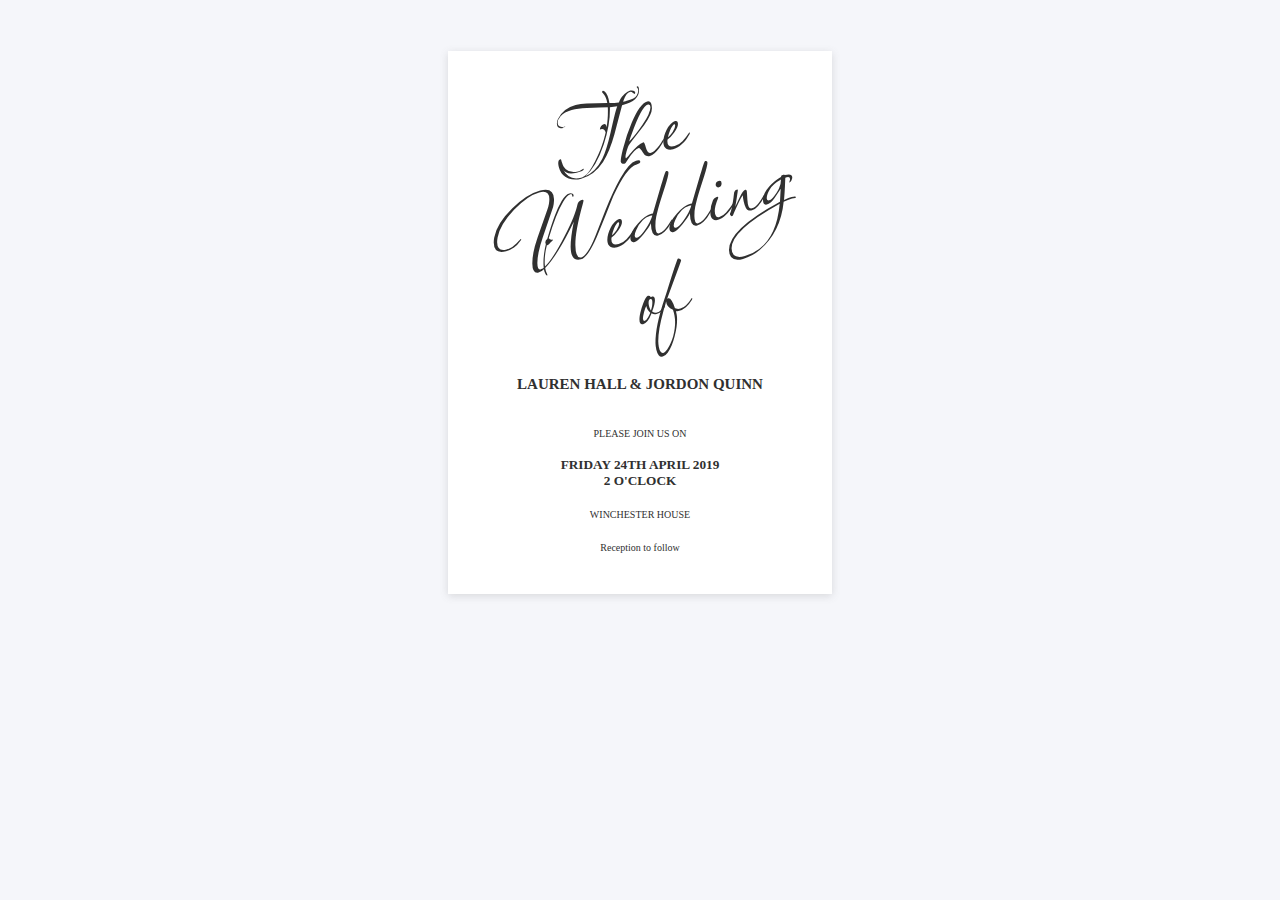
<file: index.html>
<!DOCTYPE html>
<html lang="en">
<head>
    <meta charset="UTF-8">
    <meta http-equiv="X-UA-Compatible" content="IE=edge">
    <meta name="viewport" content="width=device-width, initial-scale=1.0">
    <link href="https://fonts.googleapis.com/css2?family=Lavishly+Yours&display=swap" rel="stylesheet">
    <link rel="stylesheet" href="/Assets/Css/style.css">
    <title>Wedding Card</title>
</head>
<body>
    <div class="card">
        <div class="container">
            <div class="header">
                <h1>The Wedding of</h1>
            </div>
            <div class="content">
               <h6>
                LAUREN HALL & JORDON QUINN
               </h6> 
               <span>
                   PLEASE JOIN US ON
               </span>
               <div class="time">
                <h5>FRIDAY 24TH APRIL 2019</h5>
                <h5>2 O'CLOCK</h5>
               </div>
               <span>WINCHESTER HOUSE</span>
            </div>
            <div class="footer">
                <span>
                    Reception to follow
                </span>
            </div>
        </div>
    </div>
</body>
</html>
</file>
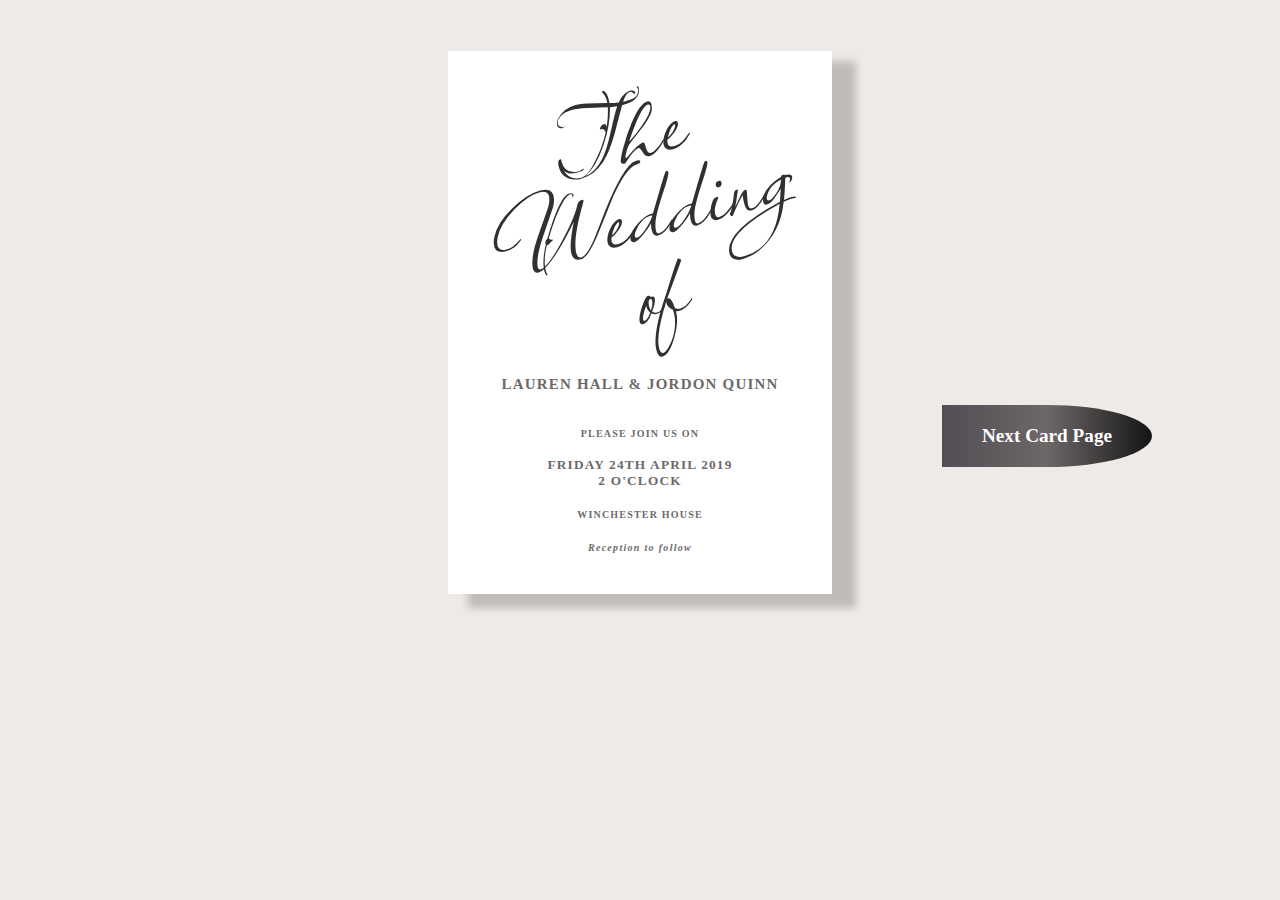
<file: Part1/index.html>
<!DOCTYPE html>
<html lang="en">

<head>
    <meta charset="UTF-8">
    <meta http-equiv="X-UA-Compatible" content="IE=edge">
    <meta name="viewport" content="width=device-width, initial-scale=1.0">
    <link href="https://fonts.googleapis.com/css2?family=Lavishly+Yours&display=swap" rel="stylesheet">
    <link rel="stylesheet" href="/Part1/Assets/Css/style.css">
    <title>Wedding Card</title>
</head>

<body>
    <div class="card">
        <div class="container">
            <div class="header">
                <h1>The Wedding of</h1>
            </div>
            <div class="content">
                <h6>
                    LAUREN HALL & JORDON QUINN
                </h6>
                <span>
                    PLEASE JOIN US ON
                </span>
                <div class="time">
                    <h5>FRIDAY 24TH APRIL 2019</h5>
                    <h5>2 O'CLOCK</h5>
                </div>
                <span>WINCHESTER HOUSE</span>
            </div>
            <div class="footer">
                <span>
                    Reception to follow
                </span>
            </div>
        </div>
    </div>
    <div class="nextPage">
        <a href="/Part2/index.html">Next Card Page</a>
    </div>
</body>

</html>
</file>
<file: Assets/Css/style.css>
* {
    margin: 0;
    padding: 0;
    box-sizing: border-box;
}

body{
    background: rgb(245,246,250);
}

.card {

    width: 30%;
    margin: 4% 35%;
    background: rgb(21, 61, 171);
    box-shadow: rgba(99, 99, 99, 0.2) 0px 2px 8px 0px;
}

.card .container {
    background: rgb(255, 255, 255);
    color: aliceblue;
    text-align: center;
    padding: 10%;
}

.header {
    transform: rotate(-15deg);
}

.card .container .content span,
.time,
h6 {
    color: rgb(48, 48, 48);
}

.card .container h1 {
    color: rgb(48, 48, 48);
    font-family: 'Lavishly Yours', cursive;
    text-align: center;
    justify-content: space-between;
    line-height: 0.8;
    font-style: italic;
    font-size: 100px;
    font-weight: 500;
    padding-bottom: 15%;
}


.card .container .content h6 {
    padding-bottom: 10%;
    font-size: 15px;
}

.card .container .content .time{
    padding: 5% 0;
}

.card .container span{
    font-size: 10px;
}

.card .container .footer {
    color: rgb(48, 48, 48);
    margin-top: 5%;
}
</file>
<file: Part1/Assets/Css/style.css>
* {
    margin: 0;
    padding: 0;
    box-sizing: border-box;
}

body {
    background: rgb(238, 234, 232);
}

.card {
    width: 30%;
    margin: 4% 35%;
    /* Elave effect */

    /* transform: skewx(-15deg)  rotate(0deg) translatex(15px);
    background: rgb(210, 166, 116);
    box-shadow: inset 4px -3px 65px 17px rgb(125, 57, 1); */

    /* Taskdaki effect  */
    background: rgb(255, 255, 255);
    box-shadow: rgba(0, 0, 0, 0.2) 22px 12px 8px 2px;
}

.card .container {
    color: aliceblue;
    text-align: center;
    padding: 10%;
}

.header {
    transform: rotate(-15deg);
}

.card .container .content span,
.time,
h6 {
    color: rgb(109, 105, 105);
    letter-spacing: 1.2px;
}

.card .container h1 {
    color: rgb(48, 48, 48);
    font-family: 'Lavishly Yours', cursive;
    text-align: center;
    justify-content: space-between;
    line-height: 0.8;
    font-style: italic;
    font-size: 100px;
    font-weight: 500;
    padding-bottom: 15%;
}


.card .container .content h6 {
    padding-bottom: 10%;
    font-size: 15px;
}

.card .container .content .time {
    padding: 5% 0;
}

.card .container span {
    font-size: 10px;
    font-weight: 600;
    color: rgb(109, 105, 105);
}

.card .container .footer {
    margin-top: 5%;
    font-style: italic;
    letter-spacing: 1.3px;
}

.nextPage {
    padding: 20px 40px;
    border-top-right-radius: 50%;
    border-bottom-right-radius: 50%;
    display: inline;
    background: linear-gradient(90deg, rgb(81, 78, 84) 0%, rgb(110, 103, 103) 50%, rgb(21, 21, 21) 100%);
    position: absolute;
    top: 45%;
    right: 10%;
}

.nextPage a {
    text-decoration: none;
    color: white;
    font-size: 1.2em;
    font-weight: 600;
}
</file>
